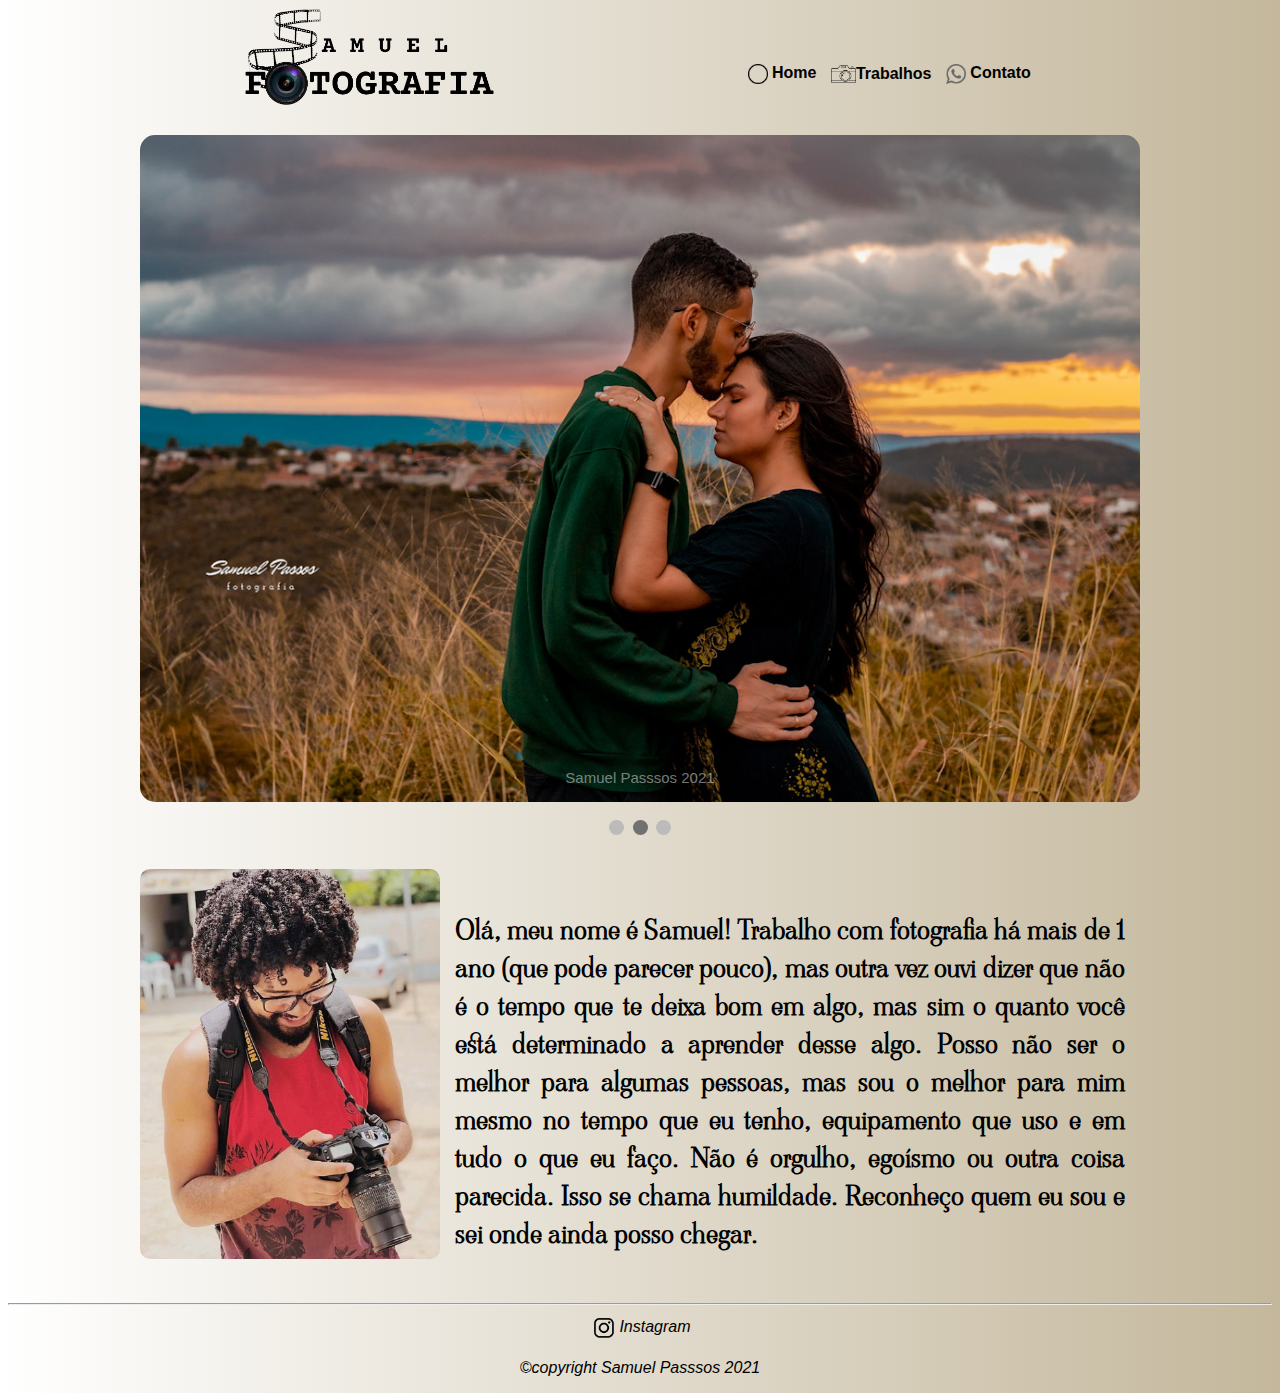
<file: index.html>
<!DOCTYPE html>
<html lang="pt-br">
<head>
    <meta charset="UTF-8">
    <meta http-equiv="X-UA-Compatible" content="IE=edge">
    <meta name="viewport" content="width=device-width, initial-scale=1.0">
    <title>SamuelFotografia</title>
    <link rel="stylesheet" href="css/css.css">
    <link rel="shortcut icon" href="img/favicon/favicon.ico" type="image/x-icon">
</head>
<body>
    <header>
        <div class="logan">
            <img class="img1" src="img/logam. fundo transp2.png" alt="">
        </div>
        <div class="hom">
            <ul>
                <a href="##"><li class="li1"> <img class="camera1" src="img/circulo.png" alt=""> Home</li></a>
                <a href="trabalhos.html" target="_parent"><li class="li2"><img class="camera" src="img/camera2.png" alt="">Trabalhos</li></a>
                <a href="https://api.whatsapp.com/send?phone=5574999112892"><li class="li3"> <img class="camera1" src="img/whasts.png" alt=""> Contato</li></a>
            </ul>
            
        </div>
    </header>
    <!-------------------------------------------->
    <div class="slideshow-container">

        <div class="mySlides fade">
          <div class="numbertext"></div>
          <img class="img6" src="img/fotos2/PSX_20210608_160704-1.jpg" >
          <div class="text">Samuel Passsos 2021</div>
        </div>
        
        <div class="mySlides fade">
          <div class="numbertext"></div>
          <img class="img6" src="img/fotos2/PSX_20210621_104800-1.jpg" >
          <div class="text">Samuel Passsos 2021</div>
        </div>
        
        <div class="mySlides fade">
          <div class="numbertext"></div>
          <img class="img6" src="img/fotos2/PSX_20210621_110454-1.jpg" >
          <div class="text">Samuel Passsos 2021</div>
        </div>
        
        </div>
        <br>
        
        <div style="text-align:center">
          <span class="dot"></span> 
          <span class="dot"></span> 
          <span class="dot"></span> 
        </div>
        <!-------------------------------------------->
    <div class="content">
        <div class="img2">
            <img class="img3" src="img/foto perfil.png" alt="">
        </div>
        <div class="content2">
            <p>Olá, meu nome é Samuel!
                Trabalho com fotografia há mais de 1 ano  (que pode parecer pouco), mas outra vez ouvi dizer que não é o tempo que te deixa bom em algo, mas sim o quanto você está determinado a aprender desse algo. Posso não ser o melhor para algumas pessoas, mas sou o melhor para mim mesmo no tempo que eu tenho, equipamento que uso e em tudo o que eu faço. Não é orgulho, egoísmo ou outra coisa parecida. Isso se chama humildade. Reconheço quem eu sou e sei onde ainda posso chegar.
            </p>
        </div>
    </div>
    
    <hr>
    <footer>
        
        <a href="https://www.instagram.com/saamuelfotografia/"><img class="img4" src="img/instagram.png" alt="intagram">Instagram</a>
        <p>&copy;copyright Samuel Passsos 2021</p>
    </footer>
    <script src="script.js"></script>
</body>
</html>
</file>
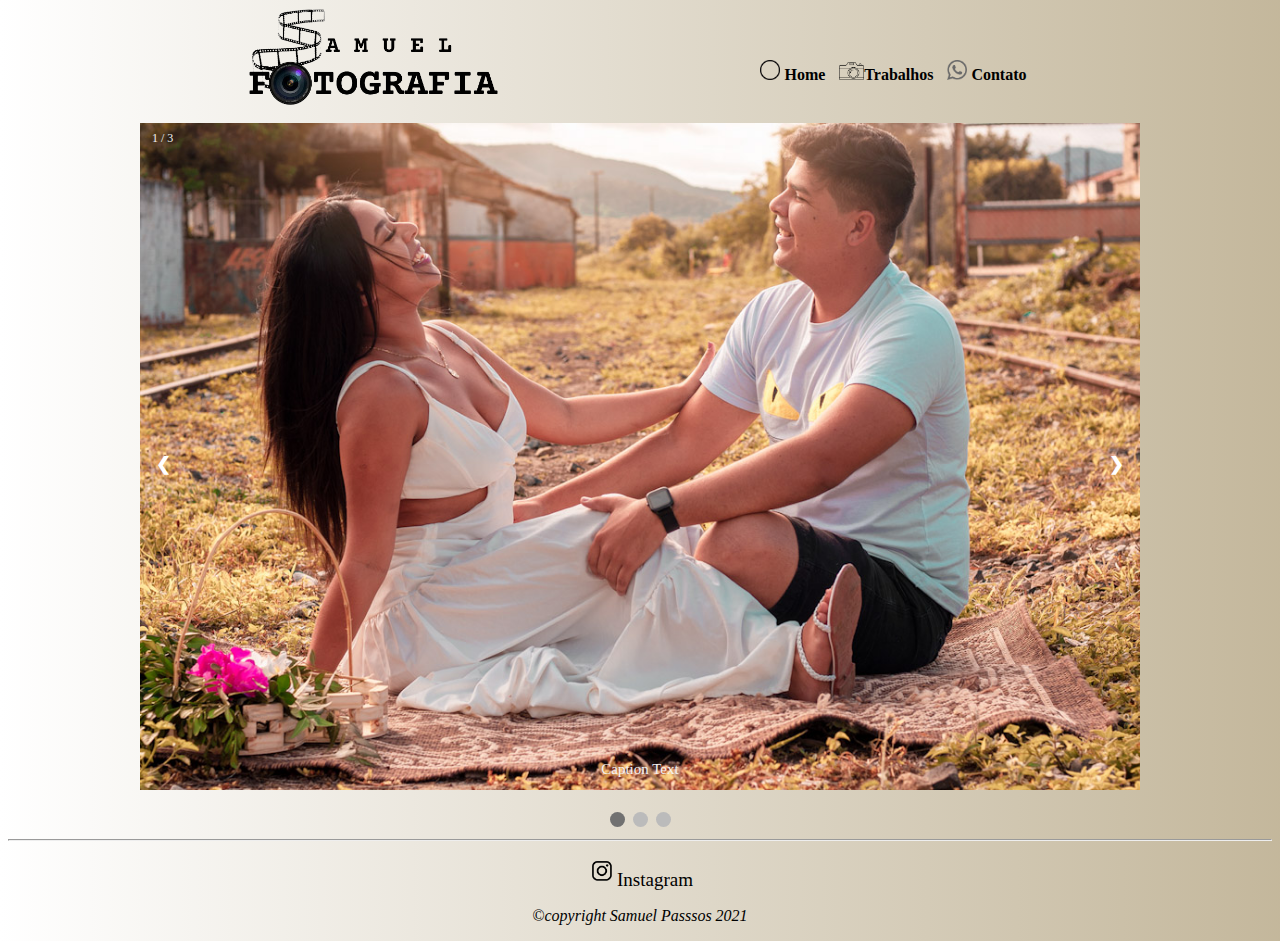
<file: aniversario.html>
<!DOCTYPE html>
<html lang="pt-br">
<head>
    <meta charset="UTF-8">
    <meta http-equiv="X-UA-Compatible" content="IE=edge">
    <meta name="viewport" content="width=device-width, initial-scale=1.0">
    <title>Aniversario</title>
    <link rel="stylesheet" href="css/css2.css">
    <link rel="shortcut icon" href="img/favicon/favicon.ico" type="image/x-icon">
</head>
<body>
    <header>
        <div class="logan">
            <img class="img1" src="img/logam. fundo transp2.png" alt="">
        </div>
        <div class="hom">
            <ul>
                <a href="index.html" target="_parent"><li class="li1"> <img class="camera1" src="img/circulo.png" alt=""> Home</li></a>
                <a href="trabalhos.html" target="_parent"><li class="li2"><img class="camera" src="img/camera2.png" alt="">Trabalhos</li></a>
                <a href="https://api.whatsapp.com/send?phone=5574999112892"><li class="li3"> <img class="camera1" src="img/whasts.png" alt=""> Contato</li></a>
            </ul>
            
        </div>
    </header>
    <br>
     <!---------------aqui vai tar o banner-->
     <div class="slideshow-container">

        <!-- Full-width images with number and caption text -->
        <div class="mySlides fade">
          <div class="numbertext">1 / 3</div>
          <img src="img/fotos2/PSX_20210608_160704-1.jpg" style="width:100%">
          <div class="text">Caption Text</div>
        </div>
      
        <div class="mySlides fade">
          <div class="numbertext">2 / 3</div>
          <img src="img/fotos2/PSX_20210621_104800-1.jpg" style="width:100%">
          <div class="text">Caption Two</div>
        </div>
      
        <div class="mySlides fade">
          <div class="numbertext">3 / 3</div>
          <img src="img/fotos2/PSX_20210621_110454-1.jpg" style="width:100%">
          <div class="text">Caption Three</div>
        </div>
      
        <!-- Next and previous buttons -->
        <a class="prev" onclick="plusSlides(-1)">&#10094;</a>
        <a class="next" onclick="plusSlides(1)">&#10095;</a>
      </div>
      <br>
      
      <!-- The dots/circles -->
      <div style="text-align:center">
        <span class="dot" onclick="currentSlide(1)"></span>
        <span class="dot" onclick="currentSlide(2)"></span>
        <span class="dot" onclick="currentSlide(3)"></span>
      </div>
    <hr>
    <footer class="footerr">
        <a class="insta" href="https://www.instagram.com/saamuelfotografia/"><img class="img4" src="img/instagram.png" alt="intagram">Instagram</a>
        <p>&copy;copyright Samuel Passsos 2021</p>
    </footer>
    <script src="script1.js"></script>
    
</body>
</html>
</file>
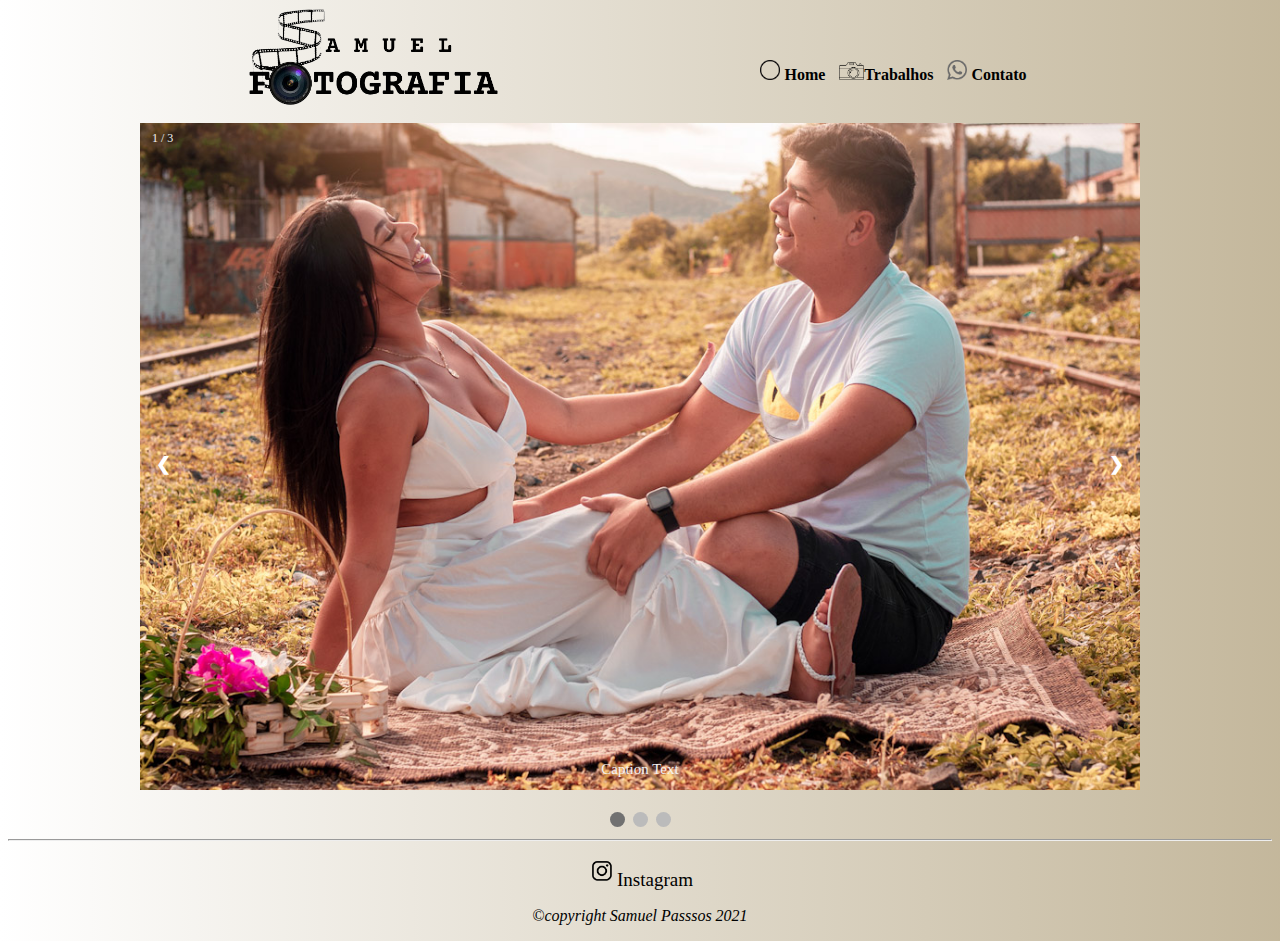
<file: casal.html>
<!DOCTYPE html>
<html lang="pt-br">
<head>
    <meta charset="UTF-8">
    <meta http-equiv="X-UA-Compatible" content="IE=edge">
    <meta name="viewport" content="width=device-width, initial-scale=1.0">
    <title>Casal</title>
    <link rel="stylesheet" href="css/css2.css">
    <link rel="shortcut icon" href="img/favicon/favicon.ico" type="image/x-icon">
</head>
<body>
    <header>
        <div class="logan">
            <img class="img1" src="img/logam. fundo transp2.png" alt="">
        </div>
        <div class="hom">
            <ul>
                <a href="index.html" target="_parent"><li class="li1"> <img class="camera1" src="img/circulo.png" alt=""> Home</li></a>
                <a href="trabalhos.html" target="_parent"><li class="li2"><img class="camera" src="img/camera2.png" alt="">Trabalhos</li></a>
                <a href="https://api.whatsapp.com/send?phone=5574999112892"><li class="li3"> <img class="camera1" src="img/whasts.png" alt=""> Contato</li></a>
            </ul>
            
        </div>
    </header>
    <br>
    <!---------------aqui vai tar o banner-->
    <div class="slideshow-container">

        <!-- Full-width images with number and caption text -->
        <div class="mySlides fade">
          <div class="numbertext">1 / 3</div>
          <img src="img/fotos2/PSX_20210608_160704-1.jpg" style="width:100%">
          <div class="text">Caption Text</div>
        </div>
      
        <div class="mySlides fade">
          <div class="numbertext">2 / 3</div>
          <img src="img/fotos2/PSX_20210621_104800-1.jpg" style="width:100%">
          <div class="text">Caption Two</div>
        </div>
      
        <div class="mySlides fade">
          <div class="numbertext">3 / 3</div>
          <img src="img/fotos2/PSX_20210621_110454-1.jpg" style="width:100%">
          <div class="text">Caption Three</div>
        </div>
      
        <!-- Next and previous buttons -->
        <a class="prev" onclick="plusSlides(-1)">&#10094;</a>
        <a class="next" onclick="plusSlides(1)">&#10095;</a>
      </div>
      <br>
      
      <!-- The dots/circles -->
      <div style="text-align:center">
        <span class="dot" onclick="currentSlide(1)"></span>
        <span class="dot" onclick="currentSlide(2)"></span>
        <span class="dot" onclick="currentSlide(3)"></span>
      </div>
    <hr>
    <footer class="footerr">
        <a class="insta" href="https://www.instagram.com/saamuelfotografia/"><img class="img4" src="img/instagram.png" alt="intagram">Instagram</a>
        <p>&copy;copyright Samuel Passsos 2021</p>
    </footer>
    <script src="script1.js"></script>
    
</body>
</html>
</file>
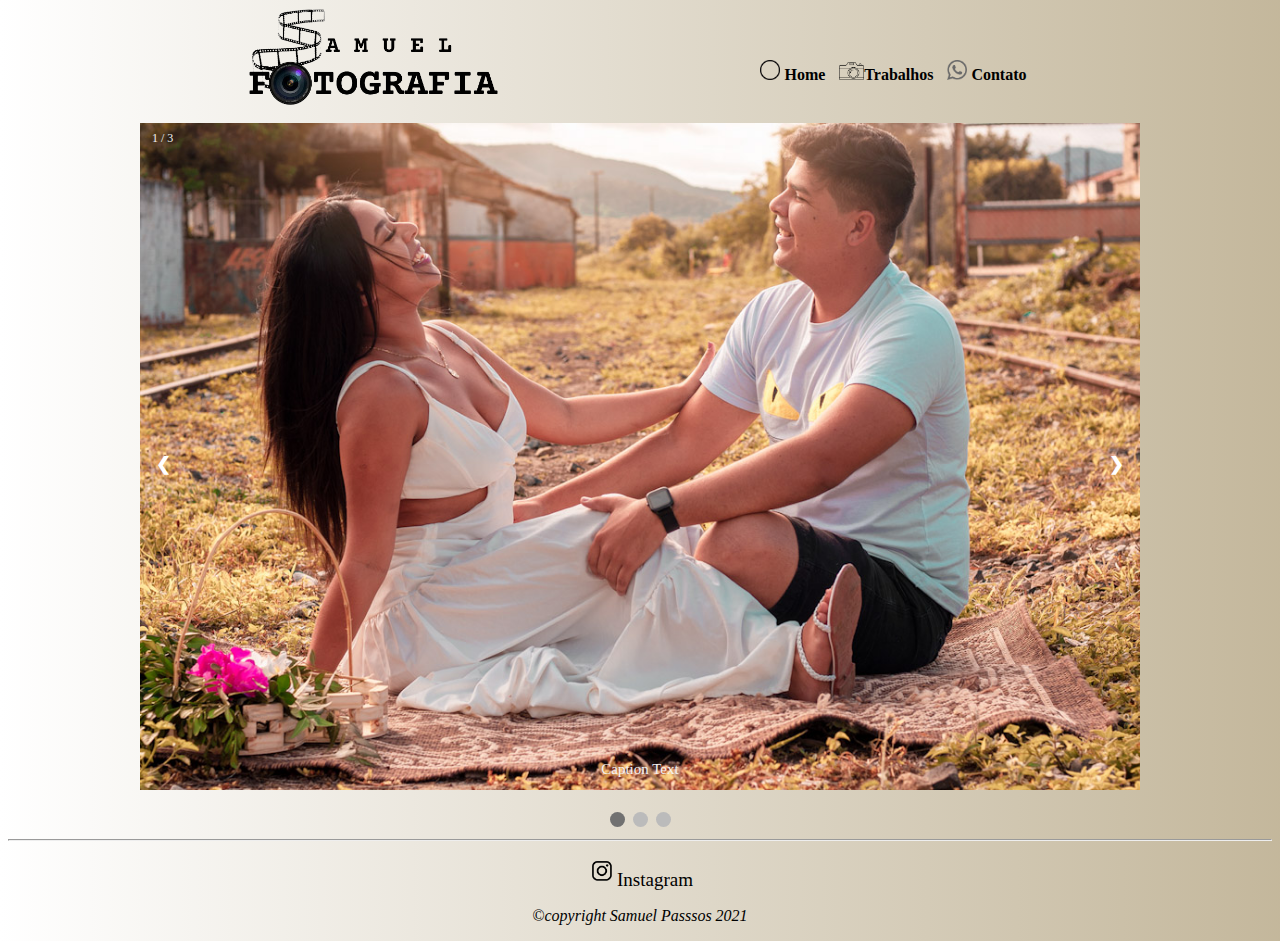
<file: casamento.html>
<!DOCTYPE html>
<html lang="pt-br">
<head>
    <meta charset="UTF-8">
    <meta http-equiv="X-UA-Compatible" content="IE=edge">
    <meta name="viewport" content="width=device-width, initial-scale=1.0">
    <title>PreCasamento</title>
    <link rel="stylesheet" href="css/css2.css">
    <link rel="shortcut icon" href="img/favicon/favicon.ico" type="image/x-icon">
</head>
<body>
    <header>
        <div class="logan">
            <img class="img1" src="img/logam. fundo transp2.png" alt="">
        </div>
        <div class="hom">
            <ul>
                <a href="index.html" target="_parent"><li class="li1"> <img class="camera1" src="img/circulo.png" alt=""> Home</li></a>
                <a href="trabalhos.html" target="_parent"><li class="li2"><img class="camera" src="img/camera2.png" alt="">Trabalhos</li></a>
                <a href="https://api.whatsapp.com/send?phone=5574999112892"><li class="li3"> <img class="camera1" src="img/whasts.png" alt=""> Contato</li></a>
            </ul>
            
        </div>
    </header>
    <br>
     <!---------------aqui vai tar o banner-->
     <div class="slideshow-container">

        <!-- Full-width images with number and caption text -->
        <div class="mySlides fade">
          <div class="numbertext">1 / 3</div>
          <img src="img/fotos2/PSX_20210608_160704-1.jpg" style="width:100%">
          <div class="text">Caption Text</div>
        </div>
      
        <div class="mySlides fade">
          <div class="numbertext">2 / 3</div>
          <img src="img/fotos2/PSX_20210621_104800-1.jpg" style="width:100%">
          <div class="text">Caption Two</div>
        </div>
      
        <div class="mySlides fade">
          <div class="numbertext">3 / 3</div>
          <img src="img/fotos2/PSX_20210621_110454-1.jpg" style="width:100%">
          <div class="text">Caption Three</div>
        </div>
      
        <!-- Next and previous buttons -->
        <a class="prev" onclick="plusSlides(-1)">&#10094;</a>
        <a class="next" onclick="plusSlides(1)">&#10095;</a>
      </div>
      <br>
      
      <!-- The dots/circles -->
      <div style="text-align:center">
        <span class="dot" onclick="currentSlide(1)"></span>
        <span class="dot" onclick="currentSlide(2)"></span>
        <span class="dot" onclick="currentSlide(3)"></span>
      </div>
    <hr>
    <footer class="footerr">
        <a class="insta" href="https://www.instagram.com/saamuelfotografia/"><img class="img4" src="img/instagram.png" alt="intagram">Instagram</a>
        <p>&copy;copyright Samuel Passsos 2021</p>
    </footer>
    <script src="script1.js"></script>
</body>
</html>
</file>
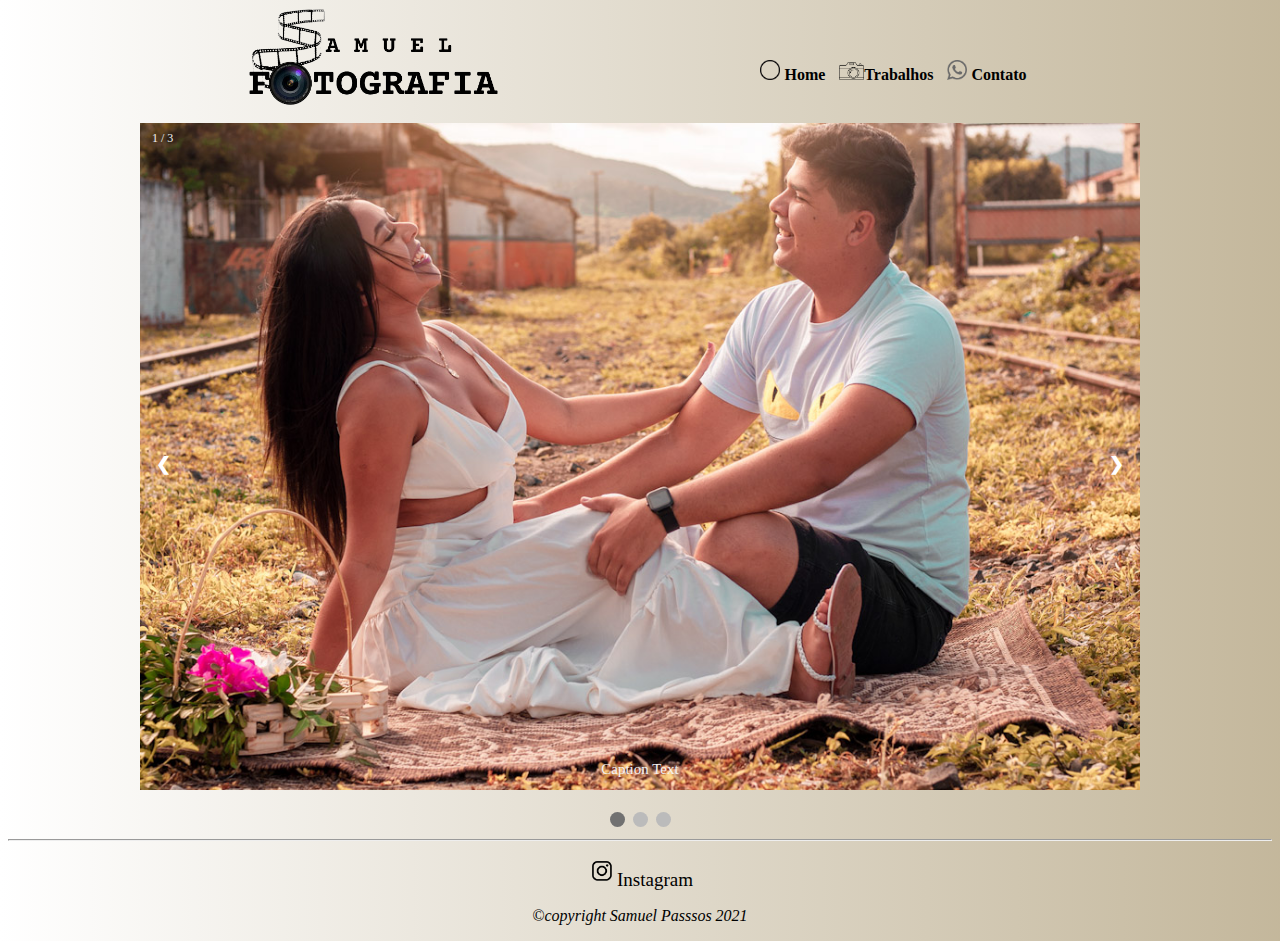
<file: gestante.html>
<!DOCTYPE html>
<html lang="pt-br">
<head>
    <meta charset="UTF-8">
    <meta http-equiv="X-UA-Compatible" content="IE=edge">
    <meta name="viewport" content="width=device-width, initial-scale=1.0">
    <title>Gestante</title>
    <link rel="stylesheet" href="css/css2.css">
    <link rel="shortcut icon" href="img/favicon/favicon.ico" type="image/x-icon">
</head>
<body>
    <header>
        <div class="logan">
            <img class="img1" src="img/logam. fundo transp2.png" alt="">
        </div>
        <div class="hom">
            <ul>
                <a href="index.html" target="_parent"><li class="li1"> <img class="camera1" src="img/circulo.png" alt=""> Home</li></a>
                <a href="trabalhos.html" target="_parent"><li class="li2"><img class="camera" src="img/camera2.png" alt="">Trabalhos</li></a>
                <a href="https://api.whatsapp.com/send?phone=5574999112892"><li class="li3"> <img class="camera1" src="img/whasts.png" alt=""> Contato</li></a>
            </ul>
            
        </div>
    </header>
    <br>
    <!---------------aqui vai tar o banner-->
    <div class="slideshow-container">

        <!-- Full-width images with number and caption text -->
        <div class="mySlides fade">
          <div class="numbertext">1 / 3</div>
          <img src="img/fotos2/PSX_20210608_160704-1.jpg" style="width:100%">
          <div class="text">Caption Text</div>
        </div>
      
        <div class="mySlides fade">
          <div class="numbertext">2 / 3</div>
          <img src="img/fotos2/PSX_20210621_104800-1.jpg" style="width:100%">
          <div class="text">Caption Two</div>
        </div>
      
        <div class="mySlides fade">
          <div class="numbertext">3 / 3</div>
          <img src="img/fotos2/PSX_20210621_110454-1.jpg" style="width:100%">
          <div class="text">Caption Three</div>
        </div>
      
        <!-- Next and previous buttons -->
        <a class="prev" onclick="plusSlides(-1)">&#10094;</a>
        <a class="next" onclick="plusSlides(1)">&#10095;</a>
      </div>
      <br>
      
      <!-- The dots/circles -->
      <div style="text-align:center">
        <span class="dot" onclick="currentSlide(1)"></span>
        <span class="dot" onclick="currentSlide(2)"></span>
        <span class="dot" onclick="currentSlide(3)"></span>
      </div>
    <hr>
    <footer class="footerr">
        <a class="insta" href="https://www.instagram.com/saamuelfotografia/"><img class="img4" src="img/instagram.png" alt="intagram">Instagram</a>
        <p>&copy;copyright Samuel Passsos 2021</p>
    </footer>
    <script src="script1.js"></script>
</body>
</html>
</file>
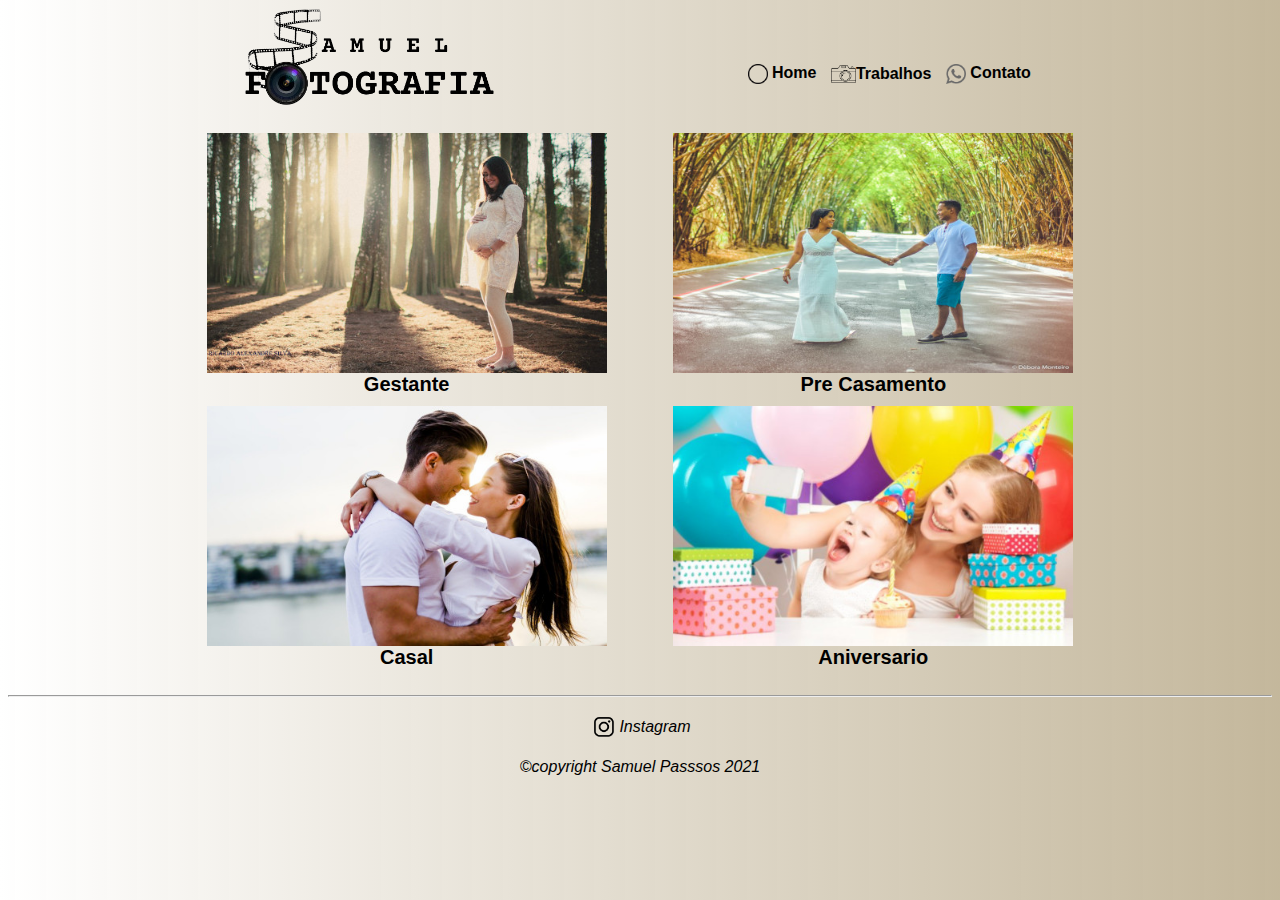
<file: trabalhos.html>
<!DOCTYPE html>
<html lang="pt-br">
<head>
    <meta charset="UTF-8">
    <meta http-equiv="X-UA-Compatible" content="IE=edge">
    <meta name="viewport" content="width=device-width, initial-scale=1.0">
    <title>SamuelFotografiaTrabalhos</title>
    <link rel="stylesheet" href="css/css.css">
    <link rel="shortcut icon" href="img/favicon/favicon.ico" type="image/x-icon">
</head>
<body id="body"  >
    <header>
        <div class="logan">
            <img class="img1" src="img/logam. fundo transp2.png" alt="">
        </div>
        <div class="hom">
            <ul>
                <a href="index.html" target="_parent"><li class="li1"> <img class="camera1" src="img/circulo.png" alt=""> Home</li></a>
                <a href="trabalhos.html" target="_parent"><li class="li2"><img class="camera" src="img/camera2.png" alt="">Trabalhos</li></a>
                <a href="https://api.whatsapp.com/send?phone=5574999112892"><li class="li3"> <img class="camera1" src="img/whasts.png" alt=""> Contato</li></a>
            </ul>
            
        </div>
    </header>
    <br>
    <!------------------------------fotosss---------------------------------->
    <div class="principio">
     
        <div class="gestante" >
            
            <a target="_parent" href="gestante.html"><img class="img9" id="ges"  onmousemove="clicou1()" onmouseout="saiu1()"  src="img/gestante.jpg" alt=""></a>
            <div class="text2"  >Gestante</div>
         </div>

        <div  class="preCasamento" >
               <a target="_parent" href="casamento.html"> <img class="img9" id="pre" onmousemove="clicou2()" onmouseout="saiu2()" src="img/PreCasamento.jpg" alt=""></a>
                <div class="text2">Pre Casamento</div>
        </div> 
        <div  class="casal" >
                <a target="_parent" href="casal.html"><img class="img9" id="casal" onmousemove="clicou3()" onmouseout="saiu3()" src="img/Casal.jpg" alt=""></a>
                <div class="text2">Casal</div>
        </div>
        <div class="aniversario" >
                <a target="_parent" href="aniversario.html"><img class="img9" id="ani" onmousemove="clicou4()" onmouseout="saiu4()" src="img/Aniversario.jpg" alt=""></a>
                <div class="text2">Aniversario</div>
        </div>
       </div>
        <br>
        <hr>
        <footer class="footerr">
            <a href="https://www.instagram.com/saamuelfotografia/"><img class="img4" src="img/instagram.png" alt="intagram">Instagram</a>
            <p>&copy;copyright Samuel Passsos 2021</p>
        </footer>
        <script src="script.js"></script>
    
</body>
</html>
</file>
<file: css/css.css>
@import url('https://fonts.googleapis.com/css2?family=Dancing+Script&family=Viaoda+Libre&display=swap');


body{
    background-image: linear-gradient( to right,#ffffff, #b8a988d5);
    
    
}
header{
   
    max-width: 1000px;
    display: flex;
    flex-direction: row; 
    justify-content: space-around;
    flex-wrap:wrap ;
    margin: auto;
    border-radius: 10px;
    
}
.hom{
    
    align-self: flex-end;
    
}
.img1{
    width: 250px;
    display: block;   
}

li{
    font-weight: 900;
    margin: 5px;
    display: inline-block;
    list-style: none;  
    
}
.camera{
    width: 25px;
}
.camera1{
    width: 20px;
}

a{
    color: black;
    text-decoration: none;
    
}

.content{
    padding-top: 30px;
    max-width: 1000px;
    display: flex;
    flex-direction: row;
    justify-content: space-around;
      margin: auto;
}

.img3{
    border-radius: 10px;
    display: block;
    width: 300px;

    
}
.content2{
    font-family: 'Dancing Script', cursive,Arial, sans-serif;
font-family: 'Viaoda Libre', cursive,Arial, sans-serif;;
    font-size: 27px;
    text-align: justify;
    margin: 15px;
    font-weight: 800;
}  
footer{
    text-align: center;
    font-style: italic;
}
.img4{
    width: 30px;
}
.footerr{
    margin-top: 15px;
} /********* trabalhos*/
.principio{
    margin: auto;
    display: flex;
    flex-direction: row;
    flex-wrap: wrap;
    align-content: flex-start;
   justify-content: space-evenly;
   max-width: 1000px; 
   
}
.text2{
    text-align: center;
    font-size: 20px;
    font-weight: 800;
}

.img9{
    margin-top: 10px;
   width: 400px;
   
}

   /********* trabalhos*/
@media screen and (max-width: 500px) {
    
    .img9{
        width: 250px;
    }
    .content{
        flex-wrap: wrap;
    }
    .content2{
        font-size: 18px;
    }
    .img3{
       width: 200px; 
    }
   li{
       font-size: 14px;
   }


}
/***********************banner*****************************************/
* {box-sizing: border-box;}
body {font-family: Verdana, sans-serif;}
.mySlides {display: none;}
img {vertical-align: middle;}

/* Slideshow container */
.slideshow-container {
  max-width: 1000px;
  position: relative;
  margin: auto;
  
}

/* Caption text */
.text {
  color: #f2f2f27e;
  font-size: 15px;
  padding: 8px 12px;
  position: absolute;
  bottom: 8px;
  width: 100%;
  text-align: center;
}

/* Number text (1/3 etc) */
.numbertext {
  color: #f2f2f2;
  font-size: 12px;
  padding: 8px 12px;
  position: absolute;
  top: 0;
}

/* The dots/bullets/indicators */
.dot {
  height: 15px;
  width: 15px;
  margin: 0 2px;
  background-color: #bbb;
  border-radius: 50%;
  display: inline-block;
  transition: background-color 0.6s ease;
}

.active {
  background-color: #717171;
}

/* Fading animation */
.fade {
  -webkit-animation-name: fade;
  -webkit-animation-duration: 1.5s;
  animation-name: fade;
  animation-duration: 1.5s;
}
.img6{
    
    margin-top: 30px;
    border-radius: 15px;
    width:100%;
    
}

@-webkit-keyframes fade {
  from {opacity: .4} 
  to {opacity: 1}
}

@keyframes fade {
  from {opacity: .4} 
  to {opacity: 1}
}
@media screen and (max-width: 500px){
    
}
/* On smaller screens, decrease text size */
@media only screen and (max-width: 300px) {
  .text {font-size: 11px}
}
/****************************************************************/

/************pagina trabalhos*************/
</file>
<file: css/css2.css>
@import url('https://fonts.googleapis.com/css2?family=Dancing+Script&family=Viaoda+Libre&display=swap');


body{
    background-image: linear-gradient( to right,#ffffff, #b8a988d5);
    
    
}
header{
   
    max-width: 1000px;
    display: flex;
    flex-direction: row; 
    justify-content: space-around;
    flex-wrap:wrap ;
    margin: auto;
    border-radius: 10px;
    
}
.hom{
    
    align-self: flex-end;
    
}
.img1{
    width: 250px;
    display: block;   
}

li{
    font-weight: 900;
    margin: 5px;
    display: inline-block;
    list-style: none;  
    
}
.camera{
    width: 25px;
}
.camera1{
    width: 20px;
}

a{
    color: black;
    text-decoration: none;
    
}

.content{
    padding-top: 30px;
    max-width: 1000px;
    display: flex;
    flex-direction: row;
    justify-content: space-around;
      margin: auto;
}

.img3{
    border-radius: 10px;
    display: block;
    width: 300px;

    
}
.content2{
    font-family: 'Dancing Script', cursive,Arial, sans-serif;
font-family: 'Viaoda Libre', cursive,Arial, sans-serif;;
    font-size: 27px;
    text-align: justify;
    margin: 15px;
    font-weight: 800;
}  
footer{
    text-align: center;
    font-style: italic;
}
.insta{
    font-style: normal;
    font-size: 19px;
}
.img4{
    width: 30px;
}
.footerr{
    margin-top: 15px;
} 
@media screen and (max-width: 500px) {
    
    .img9{
        width: 250px;
    }
    .content{
        flex-wrap: wrap;
    }
    .content2{
        font-size: 18px;
    }
    .img3{
       width: 200px; 
    }
   li{
       font-size: 14px;
   }


}
/************banner**********/
* {box-sizing:border-box}

/* Slideshow container */
.slideshow-container {
  max-width: 1000px;
  position: relative;
  margin: auto;
}

/* Hide the images by default */
.mySlides {
  display: none;
}

/* Next & previous buttons */
.prev, .next {
  cursor: pointer;
  position: absolute;
  top: 50%;
  width: auto;
  margin-top: -22px;
  padding: 16px;
  color: white;
  font-weight: bold;
  font-size: 18px;
  transition: 0.6s ease;
  border-radius: 0 3px 3px 0;
  user-select: none;
}

/* Position the "next button" to the right */
.next {
  right: 0;
  border-radius: 3px 0 0 3px;
}

/* On hover, add a black background color with a little bit see-through */
.prev:hover, .next:hover {
  background-color: rgba(0,0,0,0.8);
}

/* Caption text */
.text {
  color: #f2f2f2;
  font-size: 15px;
  padding: 8px 12px;
  position: absolute;
  bottom: 8px;
  width: 100%;
  text-align: center;
}

/* Number text (1/3 etc) */
.numbertext {
  color: #f2f2f2;
  font-size: 12px;
  padding: 8px 12px;
  position: absolute;
  top: 0;
}

/* The dots/bullets/indicators */
.dot {
  cursor: pointer;
  height: 15px;
  width: 15px;
  margin: 0 2px;
  background-color: #bbb;
  border-radius: 50%;
  display: inline-block;
  transition: background-color 0.6s ease;
}

.active, .dot:hover {
  background-color: #717171;
}

/* Fading animation */
.fade {
  -webkit-animation-name: fade;
  -webkit-animation-duration: 1.5s;
  animation-name: fade;
  animation-duration: 1.5s;
}

@-webkit-keyframes fade {
  from {opacity: .4}
  to {opacity: 1}
}

@keyframes fade {
  from {opacity: .4}
  to {opacity: 1}
}
</file>
